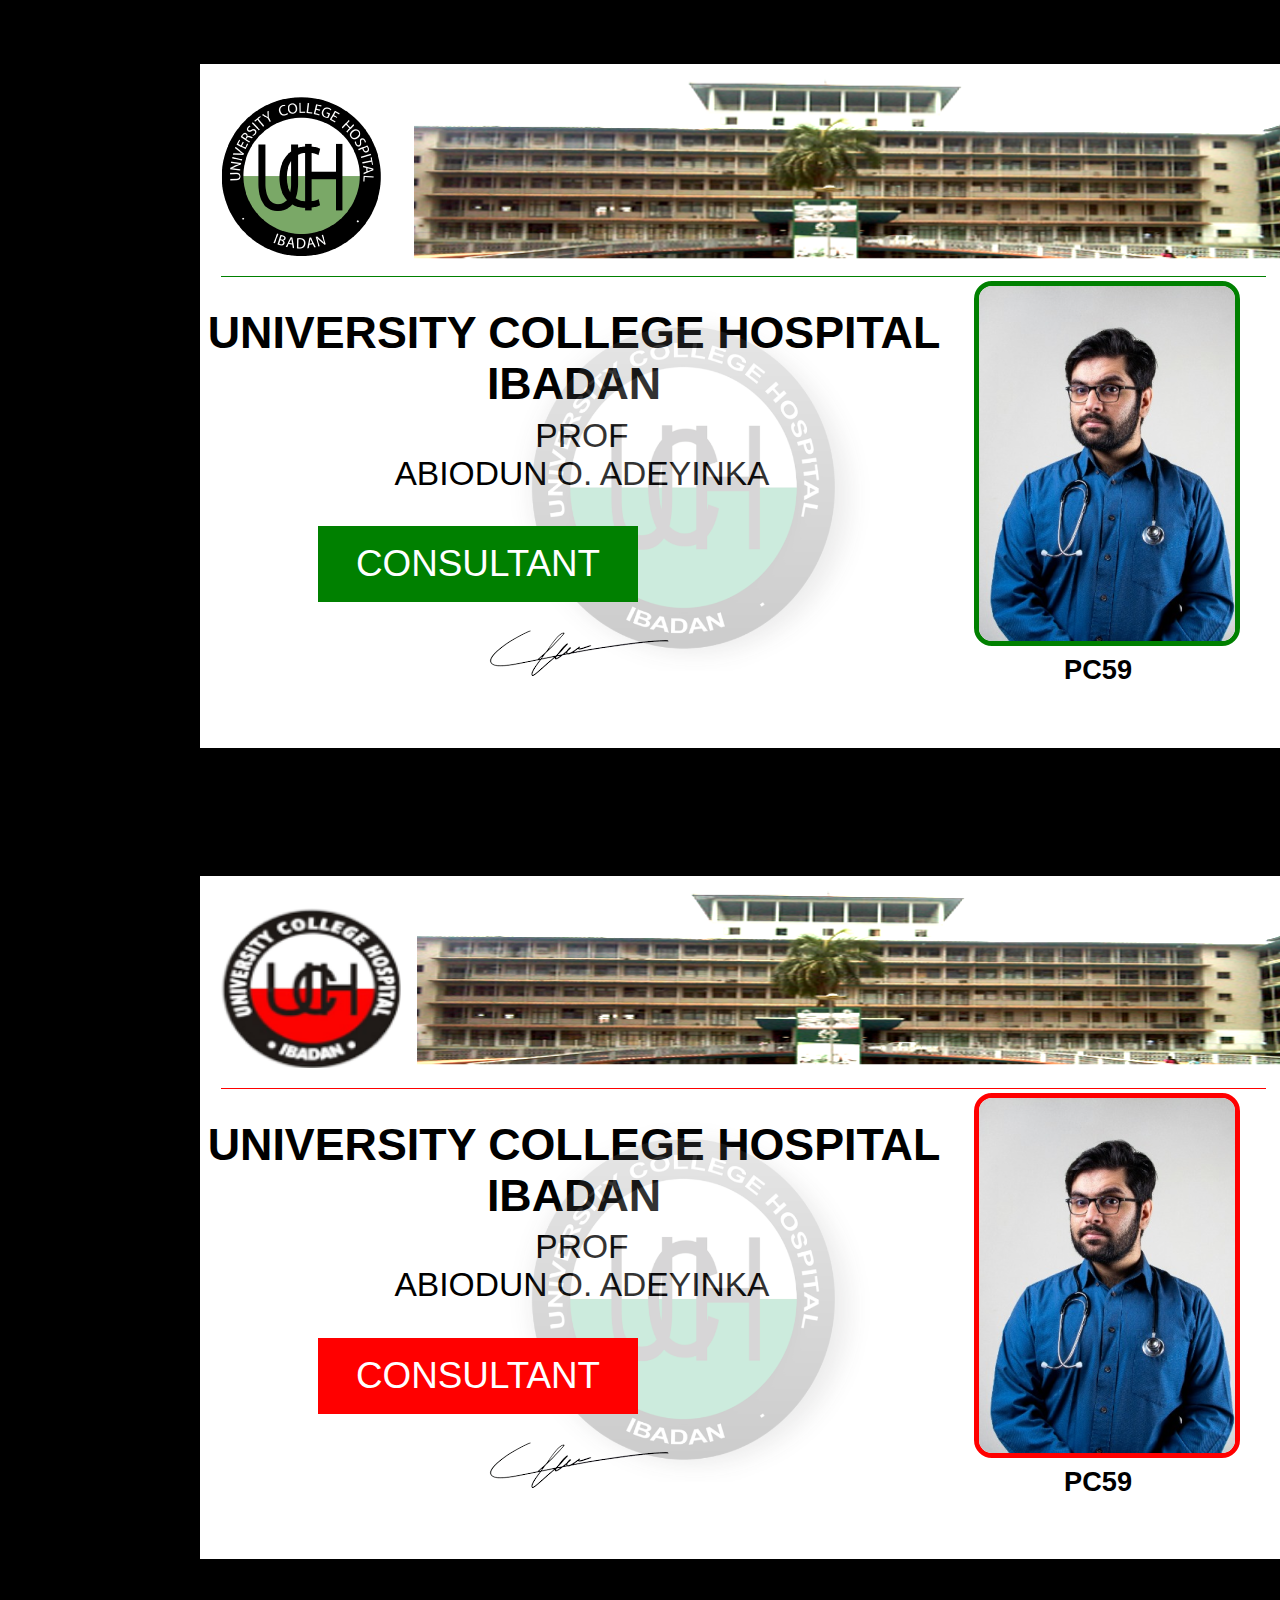
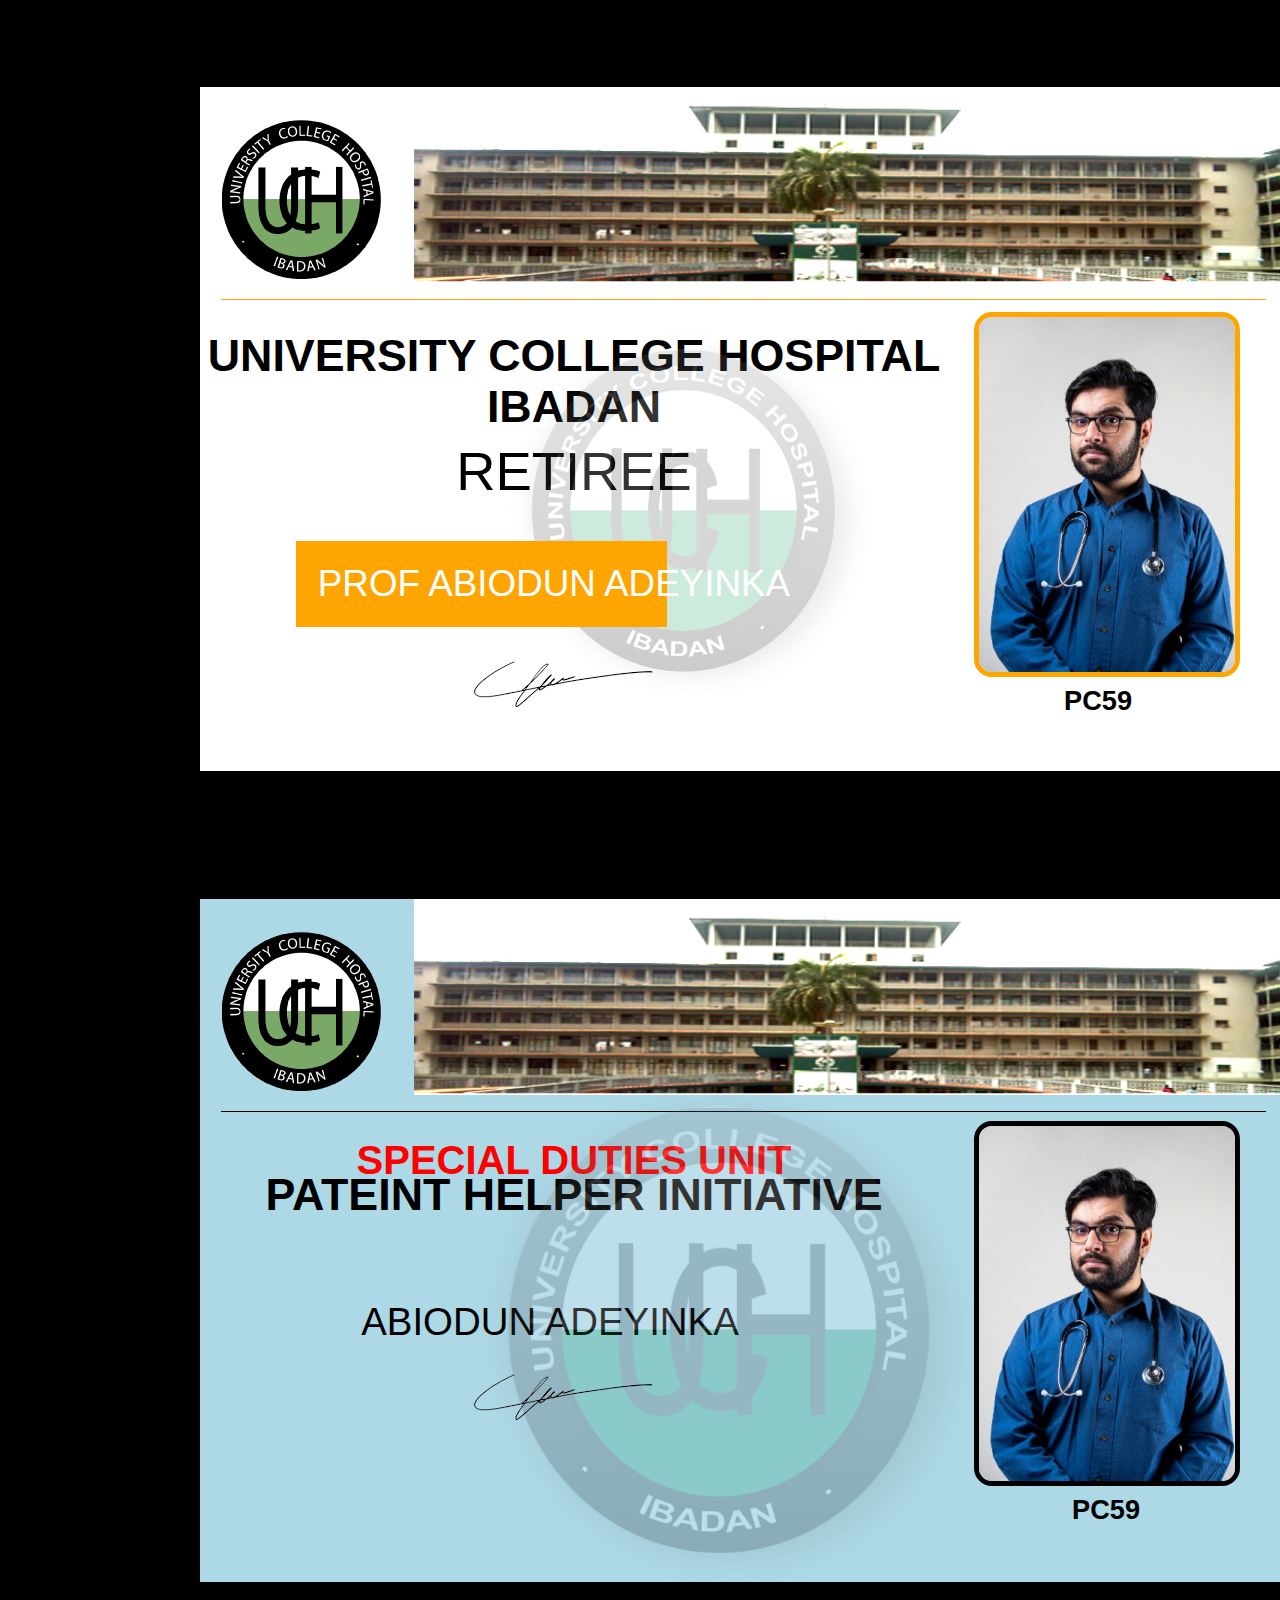
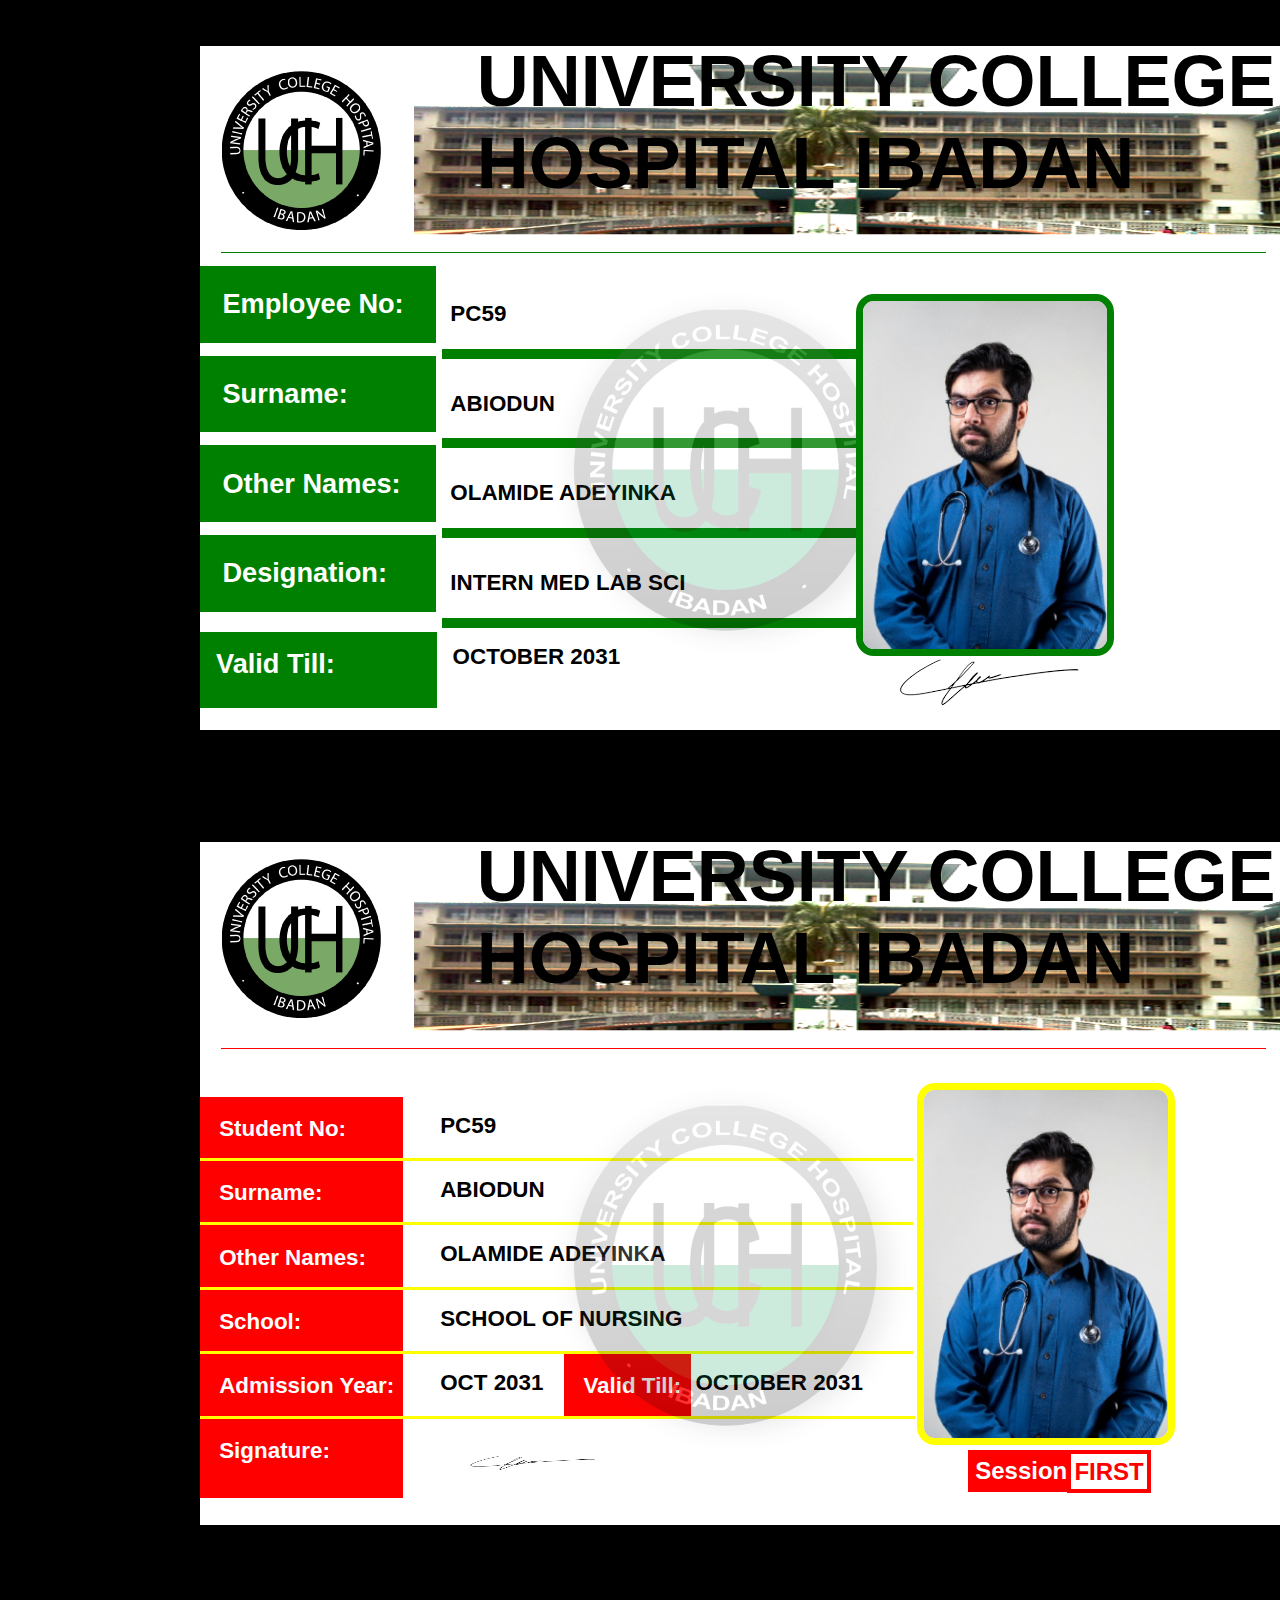
<file: index.html>
<!DOCTYPE html>
<html lang="en">
<head>
    <meta charset="UTF-8">
    <meta name="viewport" content="width=device-width, initial-scale=1.0">
    <title>Document</title>
    <link rel="stylesheet" href="style.css">
</head>
<body>
    <section class="id-card">

    <!-- MEMBERS OF STAFF ID CARD -->
    <div class="staffs">
        <div class="overlay">
            <img src="bluruchlogo.png" alt="bluruchlogo"> 
        </div>
        <div class="images">

            <div class="greenlogo">
        <img src="image 231.png"  alt="uch logo">
            </div>  
        <img src="uchbuilding.png" alt="uchbuilding image">
        </div>

    <div class="staff-info">
        <h1>UNIVERSITY COLLEGE HOSPITAL <br>IBADAN</h1>
        <P>PROF<br> ABIODUN O. ADEYINKA</P>
        <button class="">CONSULTANT</button>
        <img src="signatureimg1-removebg-preview.png" alt="staff signature">

        <div class="staff-image">
        <img src="staffimg.png" alt="staff image">
        <h3>PC59</h3>
        </div>

    </div>    
    </div>
    

    

    <!-- CONSULTANTS ID CARD --> 
    
    <div class="consultants">

        <div class="overlay">
            <img src="bluruchlogo.png" alt="bluruchlogo"> 
        </div>

        <div class="images4">
            <div class="redlogo">
        <img src="reduchlogo.png"  alt="uch logo">
            </div>

            <div class="">
        <img src="uchbuilding.png" alt="uchbuilding image">
        </div>
        </div>

    <div class="consultants-info">
        <h1>UNIVERSITY COLLEGE HOSPITAL <br>IBADAN</h1>
        <P>PROF<br> ABIODUN O. ADEYINKA</P>
        <button class="">CONSULTANT</button>
        <img src="signatureimg1-removebg-preview.png" alt="staff signature">

        <div class="consultants-image">
        <img src="staffimg.png" alt="staff image">
        <h3>PC59</h3>
        </div>

    </div>    
    </div>
    
    <!-- RETIREE ID CARD -->
    <div class="retiree">

        <div class="overlay">
            <img src="bluruchlogo.png" alt="bluruchlogo"> 
        </div>

        <div class="images1">
            <div class="logogreen">
        <img src="image 231.png"  alt="uch logo">
            </div>
        <img src="uchbuilding.png" alt="uchbuilding image">
        </div>

    <div class="retiree-info">
        <h1>UNIVERSITY COLLEGE HOSPITAL <br>IBADAN</h1>
        <p>RETIREE</p>
        <button class="">PROF ABIODUN ADEYINKA</button>
        <img src="signatureimg1-removebg-preview.png" alt="staff signature">

        <div class="retiree-image">
        <img src="staffimg.png" alt="staff image">
        <h3>PC59</h3>
        </div>

    </div>    
    </div>

    <!-- PATIENT HELPER INITATIVE -->
    <div class="patienthelper">

        <div class="overlay-blur">
            <img src="bluruchlogo.png" alt="bluruchlogo"> 
        </div>

        <div class="images2">
            <div class="greenuchlogo">
        <img src="image 231.png"  alt="uch logo">
            </div>
        <img src="uchbuilding.png" alt="uchbuilding image">
        </div>

    <div class="patienthelper-info">
        <h1>SPECIAL DUTIES UNIT</h1>
        <h2>PATEINT HELPER INITIATIVE</h2>
        <p>ABIODUN ADEYINKA</p>
        
        <img src="signatureimg1-removebg-preview.png" alt="staff signature">

        <div class="patienthelper-image">
        <img src="staffimg.png" alt="staff image">
        <h3>PC59</h3>
        </div>

    </div>    
    </div>

    <!-- INERN HOUSE OFFICERS ID CARD -->
    <div class="internhouse-officers">
        <div class="overlay8">
            <img src="bluruchlogo.png" alt="bluruchlogo"> 
        </div>
        <div class="images9">

            <div class="greenlogouch">
        <img src="image 231.png"  alt="uch logo">
            </div>  

        <img src="uchbuilding.png" alt="uchbuilding image">
        <h1>UNIVERSITY COLLEGE<br> HOSPITAL IBADAN</h1>
        </div>


        <div class="content">
            <div class="internofficers-info">
                <div class="row">
                    <span class="label">Employee No:</span>
                    <span class="value">PC59</span>
                </div>

                <div class="row">
                    <span class="label">Surname:</span>
                    <span class="value">ABIODUN</span>
                </div>

                <div class="row">
                    <span class="label">Other Names:</span>
                    <span class="value">OLAMIDE ADEYINKA</span>
                </div>

                <div class="row">
                    <span class="label">Designation:</span>
                    <span class="value">INTERN MED LAB SCI</span>
                </div>

                <div class="row">
                    <span class="label5">Valid Till:</span>
                    <span class="value5">OCTOBER 2031</span>
                </div>

               


            </div>
        </div>



     <div class="officers-info">
        
       

        <div class="officers-image">
            <div class="staff-img">
        <img src="staffimg.png" alt="staff image">
            </div>
            <div class="staff-signature">
            <img src="signatureimg1-removebg-preview.png" alt="staff signature">
            </div>
        </div>

    </div>     
    </div>

    <!-- UCH SCHOOLS STUDENT -->
    <div class="uch-students">
        <div class="overlay12">
            <img src="bluruchlogo.png" alt="bluruchlogo"> 
        </div>
        <div class="images22">

            <div class="greenlogouch1">
        <img src="image 231.png"  alt="uch logo">
            </div>  

        <img src="uchbuilding.png" alt="uchbuilding image">
        <h1>UNIVERSITY COLLEGE<br> HOSPITAL IBADAN</h1>
        </div>


        <div class="student-content">
            <div class="uchstudents-info">
                <div class="student-row">
                    <span class="student-label">Student No:</span>
                    <span class="student-value">PC59</span>
                </div>

                <div class="student-row">
                    <span class="student-label">Surname:</span>
                    <span class="student-value">ABIODUN</span>
                </div>

                <div class="student-row">
                    <span class="student-label">Other Names:</span>
                    <span class="student-value">OLAMIDE ADEYINKA</span>
                </div>

                <div class="student-row">
                    <span class="student-label">School:</span>
                    <span class="student-value">SCHOOL OF NURSING</span>
                </div>

                
                <div class="student-row1">
                    <span class="student-label1">Admission Year:</span>
                    <span class="student-value1">OCT 2031</span>
                    <span class="student-label2">Valid Till:</span>
                    <span class="student-value2">OCTOBER 2031</span>
                </div>
    
                <div class="student-row">
                    <span class="student-label5">Signature:</span>
                    <span class="student-value5"><img src="signatureimg1-removebg-preview.png" alt="staff signature"></span>
                </div>

               


            </div>
        </div>



     <div class="students-info">
        
        <div class="students-image">
            <div class="student-img">
        <img src="staffimg.png" alt="staff image">
            </div>
            <div class="students-session">
           <button>Session <span class="first">FIRST</span></button>
            </div>
        </div>

    </div>     
    </div>

</section>
</body>
</html>
</file>
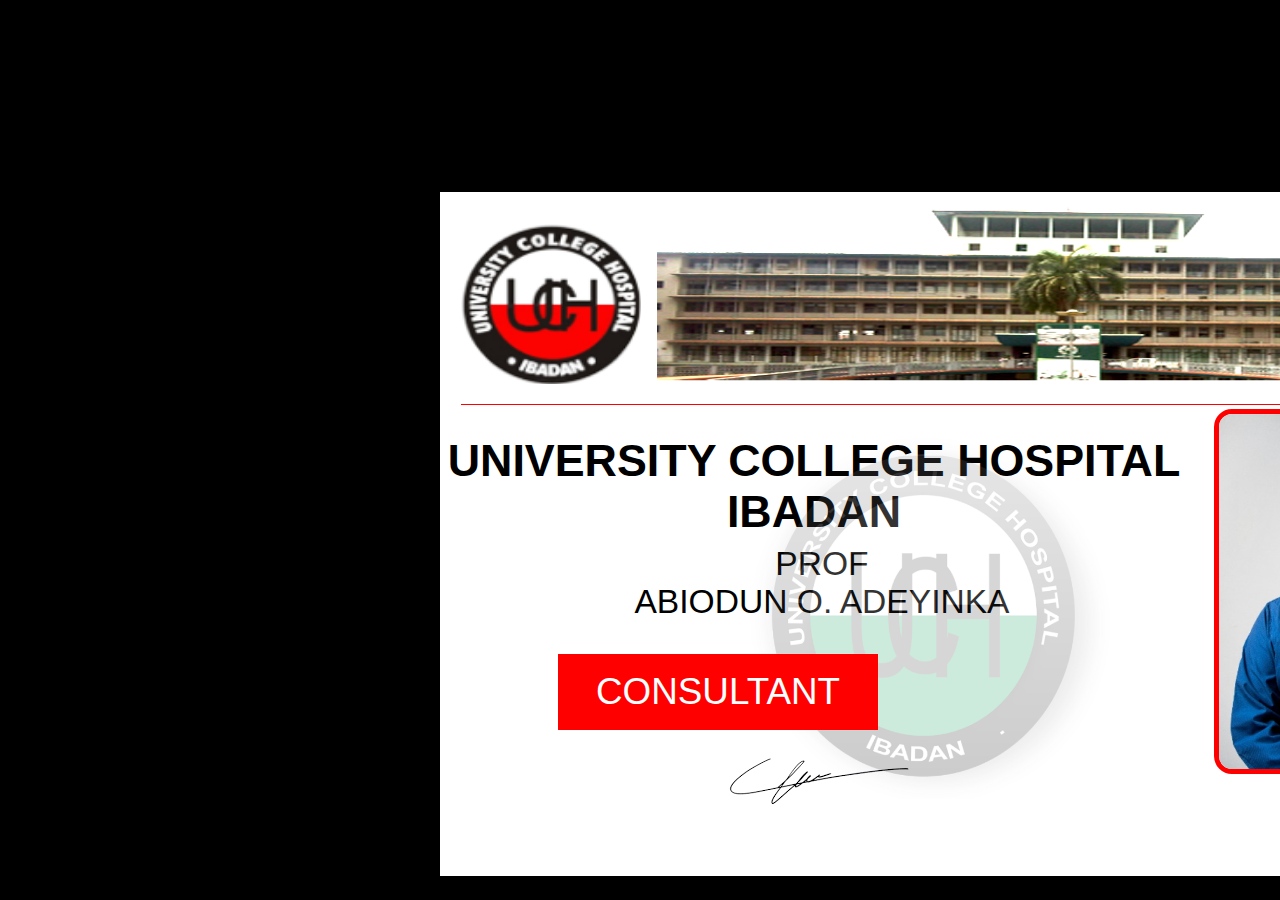
<file: consultants.html>
<!DOCTYPE html>
<html lang="en">
<head>
    <meta charset="UTF-8">
    <meta name="viewport" content="width=device-width, initial-scale=1.0">
    <title>Document</title>
    <link rel="stylesheet" href="consultants.css">
</head>
<body>
     <!-- CONSULTANTS ID CARD --> 
    
     <div class="consultants">

        <div class="overlay">
            <img src="bluruchlogo.png" alt="bluruchlogo"> 
        </div>

        <div class="images4">
            <div class="redlogo">
        <img src="reduchlogo.png"  alt="uch logo">
            </div>

            <div class="">
        <img src="uchbuilding.png" alt="uchbuilding image">
        </div>
        </div>

    <div class="consultants-info">
        <h1>UNIVERSITY COLLEGE HOSPITAL <br>IBADAN</h1>
        <P>PROF<br> ABIODUN O. ADEYINKA</P>
        <button class="">CONSULTANT</button>
        <img src="signatureimg1-removebg-preview.png" alt="staff signature">

        <div class="consultants-image">
        <img src="staffimg.png" alt="staff image">
        <h3>PC59</h3>
        </div>

    </div>    
    </div>
</body>
</html>
</file>
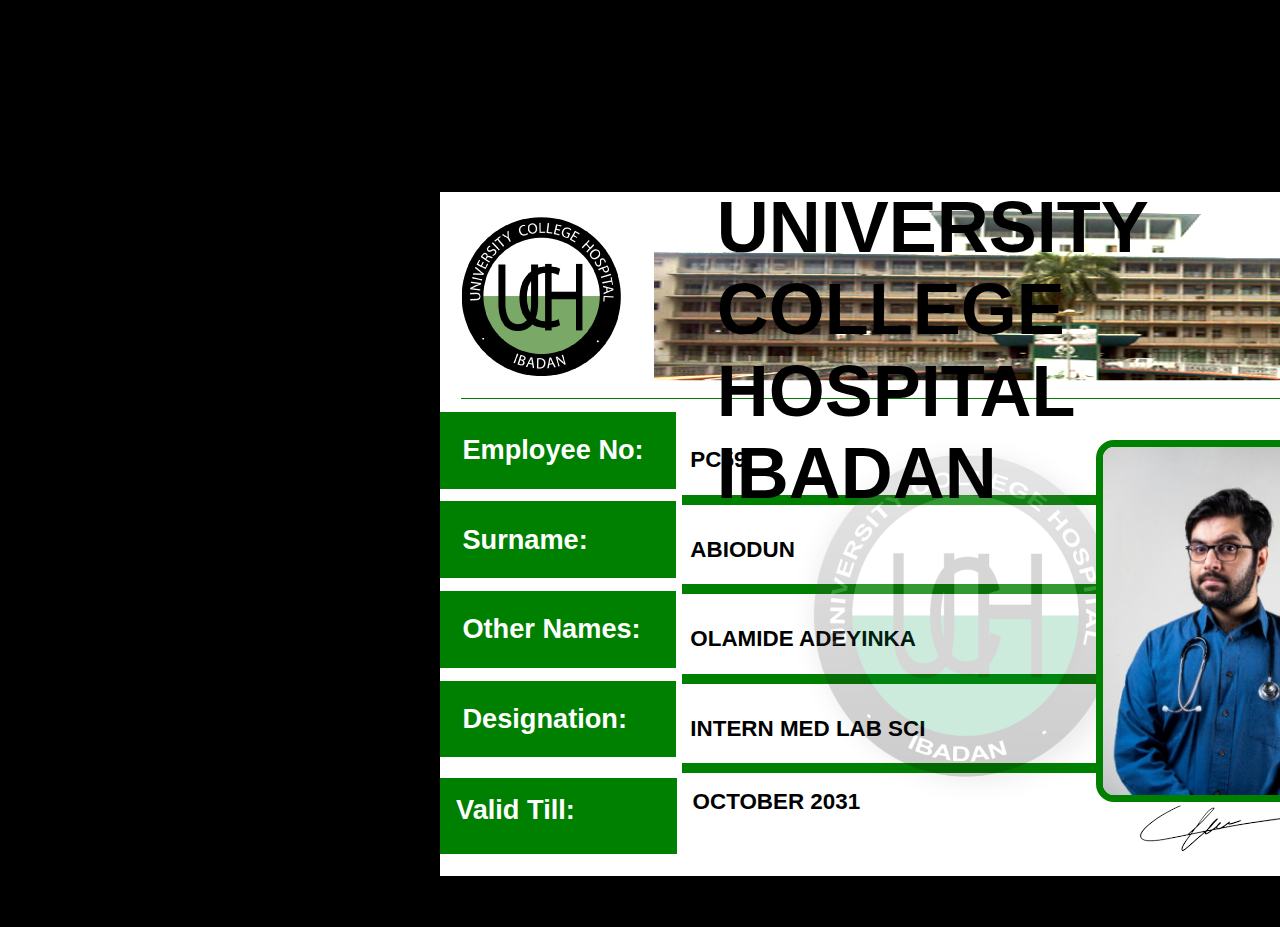
<file: internhouseofficers.html>
<!DOCTYPE html>
<html lang="en">
<head>
    <meta charset="UTF-8">
    <meta name="viewport" content="width=device-width, initial-scale=1.0">
    <title>Document</title>
    <link rel="stylesheet" href="internhouseofficers.css">
</head>
<body>
     <!-- INERN HOUSE OFFICERS ID CARD -->
     <div class="internhouse-officers">
        <div class="overlay8">
            <img src="bluruchlogo.png" alt="bluruchlogo"> 
        </div>
        <div class="images9">

            <div class="greenlogouch">
        <img src="image 231.png"  alt="uch logo">
            </div>  

        <img src="uchbuilding.png" alt="uchbuilding image">
        <h1>UNIVERSITY COLLEGE<br> HOSPITAL IBADAN</h1>
        </div>


        <div class="content">
            <div class="internofficers-info">
                <div class="row">
                    <span class="label">Employee No:</span>
                    <span class="value">PC59</span>
                </div>

                <div class="row">
                    <span class="label">Surname:</span>
                    <span class="value">ABIODUN</span>
                </div>

                <div class="row">
                    <span class="label">Other Names:</span>
                    <span class="value">OLAMIDE ADEYINKA</span>
                </div>

                <div class="row">
                    <span class="label">Designation:</span>
                    <span class="value">INTERN MED LAB SCI</span>
                </div>

                <div class="row">
                    <span class="label5">Valid Till:</span>
                    <span class="value5">OCTOBER 2031</span>
                </div>

               


            </div>
        </div>



     <div class="officers-info">
        
       

        <div class="officers-image">
            <div class="staff-img">
        <img src="staffimg.png" alt="staff image">
            </div>
            <div class="staff-signature">
            <img src="signatureimg1-removebg-preview.png" alt="staff signature">
            </div>
        </div>

    </div>     
    </div>
</body>
</html>
</file>
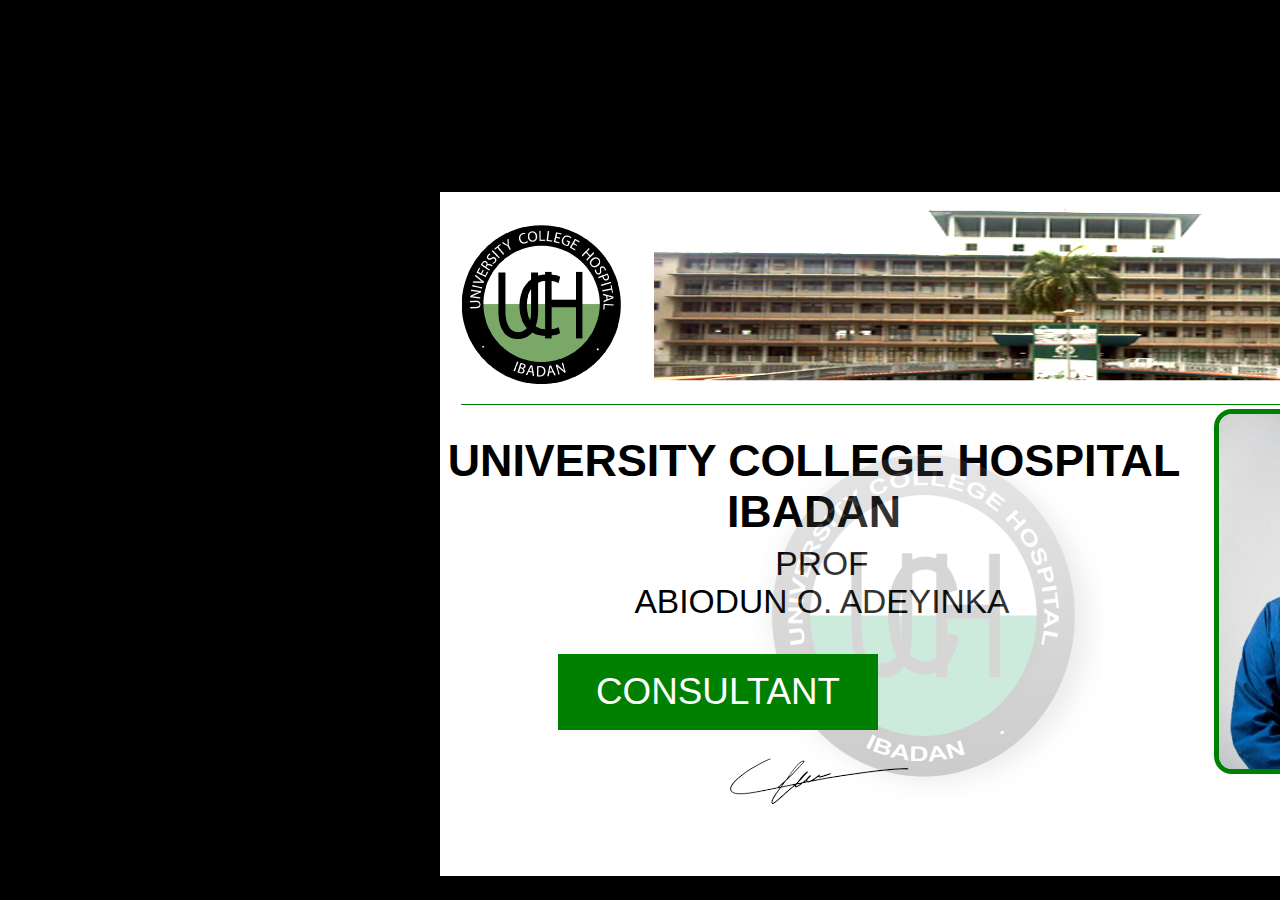
<file: membersofstaff.html>
<!DOCTYPE html>
<html lang="en">
<head>
    <meta charset="UTF-8">
    <meta name="viewport" content="width=device-width, initial-scale=1.0">
    <title>Document</title>
    <link rel="stylesheet" href="membersofstaff.css">
</head>
<body>
    
    <section class="membersofstaff">
    <!-- MEMBERS OF STAFF ID CARD -->
    <div class="staffs">
        <div class="overlay">
            <img src="bluruchlogo.png" alt="bluruchlogo"> 
        </div>
        <div class="images">

            <div class="greenlogo">
        <img src="image 231.png"  alt="uch logo">
            </div>  
            <div class="uch-building">
        <img src="uchbuilding.png" alt="uchbuilding image">
            </div>
        </div>

    <div class="staff-info">
        <h1>UNIVERSITY COLLEGE HOSPITAL <br>IBADAN</h1>
        <P>PROF<br> ABIODUN O. ADEYINKA</P>
        <button class="">CONSULTANT</button>
        <img src="signatureimg1-removebg-preview.png" alt="staff signature">

        <div class="staff-image">
        <img src="staffimg.png" alt="staff image">
        <h3>PC59</h3>
        </div>

    </div>    
    </div>
    

    </section>
</body>
</html>
</file>
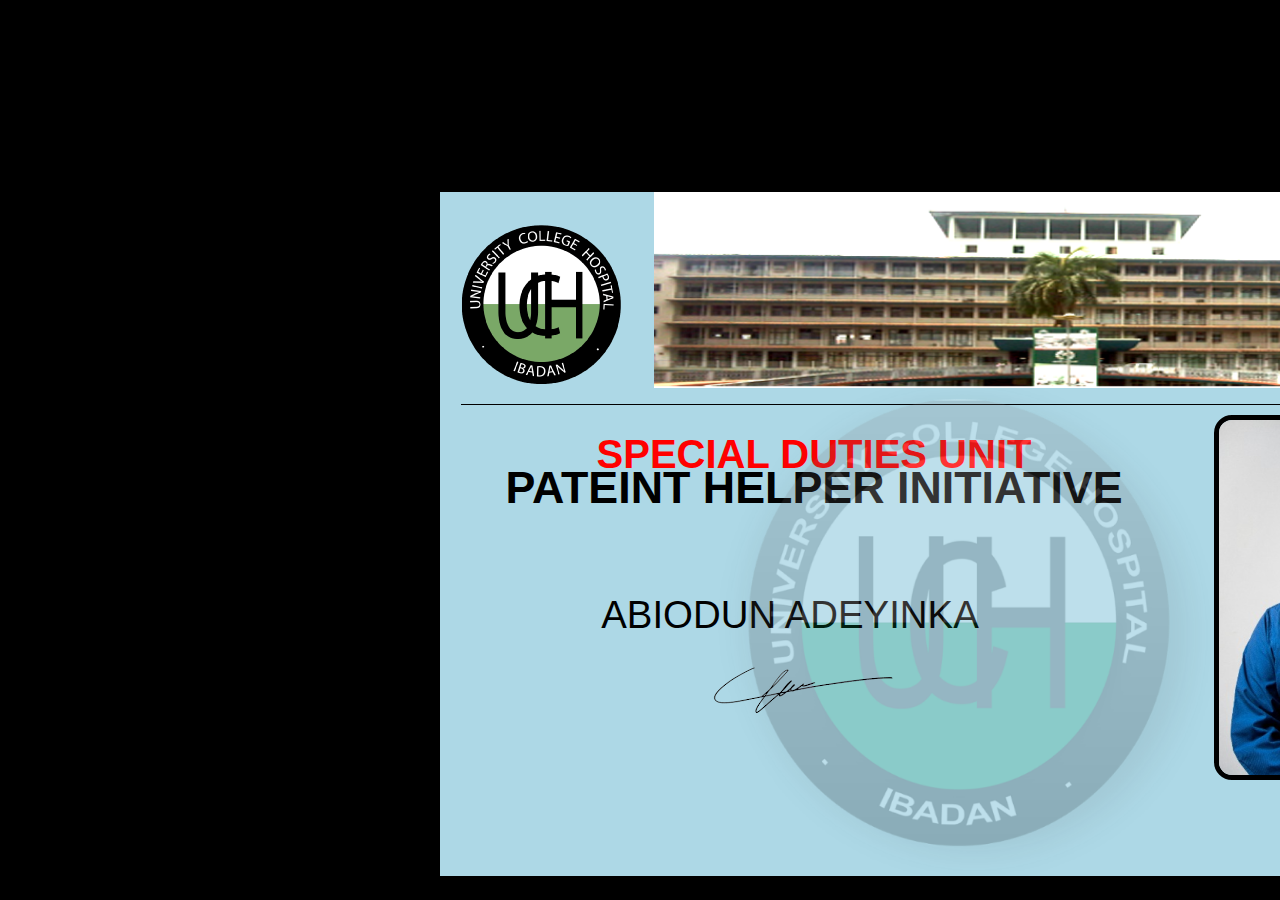
<file: patienthelper.html>
<!DOCTYPE html>
<html lang="en">
<head>
    <meta charset="UTF-8">
    <meta name="viewport" content="width=device-width, initial-scale=1.0">
    <title>Document</title>
    <link rel="stylesheet" href="patienthelper.css">
</head>
<body>
     <!-- PATIENT HELPER INITATIVE -->
     <div class="patienthelper">

        <div class="overlay-blur">
            <img src="bluruchlogo.png" alt="bluruchlogo"> 
        </div>

        <div class="images2">
            <div class="greenuchlogo">
        <img src="image 231.png"  alt="uch logo">
            </div>
        <img src="uchbuilding.png" alt="uchbuilding image">
        </div>

    <div class="patienthelper-info">
        <h1>SPECIAL DUTIES UNIT</h1>
        <h2>PATEINT HELPER INITIATIVE</h2>
        <p>ABIODUN ADEYINKA</p>
        
        <img src="signatureimg1-removebg-preview.png" alt="staff signature">

        <div class="patienthelper-image">
        <img src="staffimg.png" alt="staff image">
        <h3>PC59</h3>
        </div>

    </div>    
    </div>
</body>
</html>
</file>
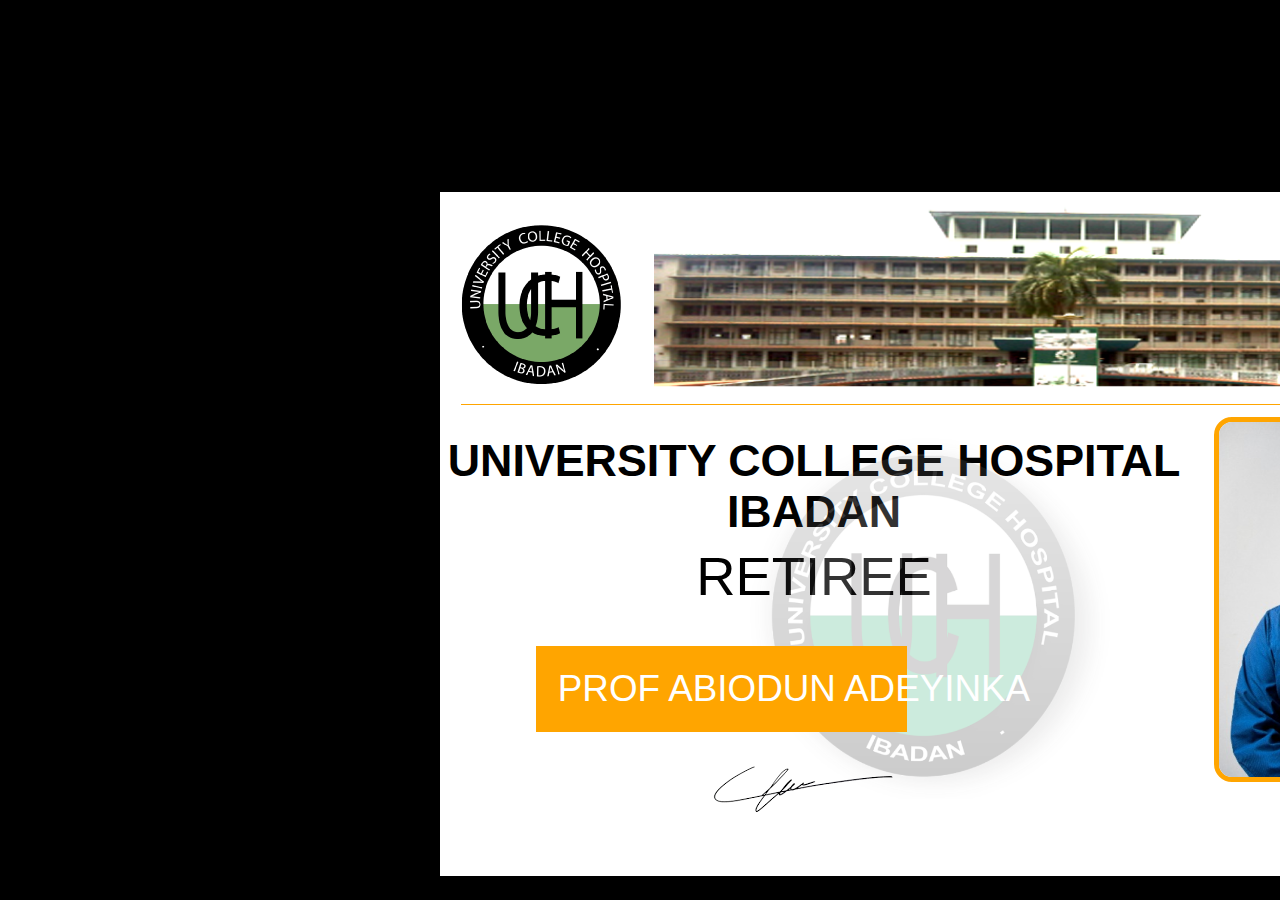
<file: retiree.html>
<!DOCTYPE html>
<html lang="en">
<head>
    <meta charset="UTF-8">
    <meta name="viewport" content="width=device-width, initial-scale=1.0">
    <title>Document</title>
    <link rel="stylesheet" href="retiree.css">
</head>
<body>
    <div class="retiree">

        <div class="overlay">
            <img src="bluruchlogo.png" alt="bluruchlogo"> 
        </div>

        <div class="images1">
            <div class="logogreen">
        <img src="image 231.png"  alt="uch logo">
            </div>
        <img src="uchbuilding.png" alt="uchbuilding image">
        </div>

    <div class="retiree-info">
        <h1>UNIVERSITY COLLEGE HOSPITAL <br>IBADAN</h1>
        <p>RETIREE</p>
        <button class="">PROF ABIODUN ADEYINKA</button>
        <img src="signatureimg1-removebg-preview.png" alt="staff signature">

        <div class="retiree-image">
        <img src="staffimg.png" alt="staff image">
        <h3>PC59</h3>
        </div>

    </div>    
    </div>
</body>
</html>
</file>
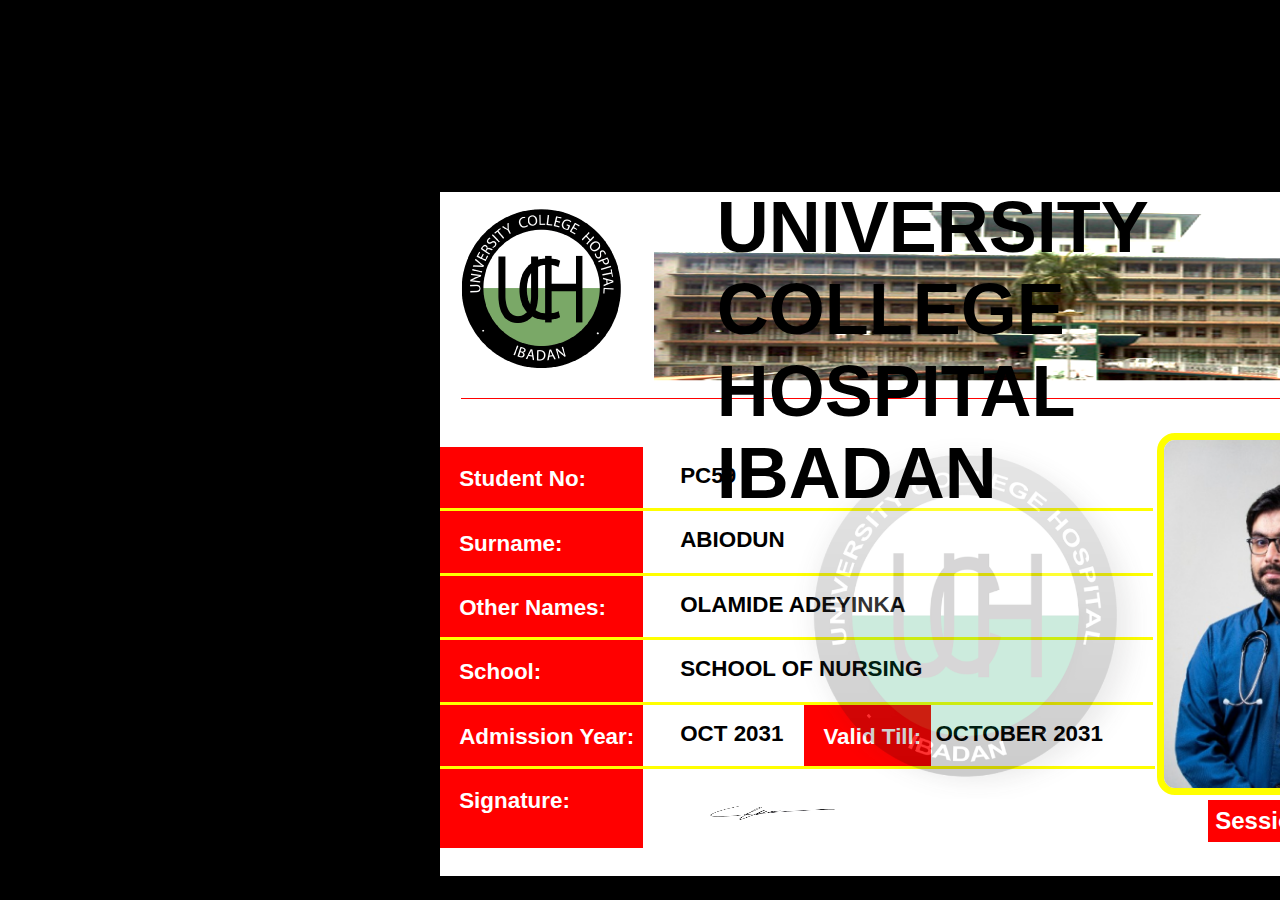
<file: uchschools.html>
<!DOCTYPE html>
<html lang="en">
<head>
    <meta charset="UTF-8">
    <meta name="viewport" content="width=device-width, initial-scale=1.0">
    <title>Document</title>
    <link rel="stylesheet" href="uchschools.css">
</head>
<body>
    <!-- UCH SCHOOLS STUDENT -->
    <div class="uch-students">
        <div class="overlay12">
            <img src="bluruchlogo.png" alt="bluruchlogo"> 
        </div>
        <div class="images22">

            <div class="greenlogouch1">
        <img src="image 231.png"  alt="uch logo">
            </div>  

        <img src="uchbuilding.png" alt="uchbuilding image">
        <h1>UNIVERSITY COLLEGE<br> HOSPITAL IBADAN</h1>
        </div>


        <div class="student-content">
            <div class="uchstudents-info">
                <div class="student-row">
                    <span class="student-label">Student No:</span>
                    <span class="student-value">PC59</span>
                </div>

                <div class="student-row">
                    <span class="student-label">Surname:</span>
                    <span class="student-value">ABIODUN</span>
                </div>

                <div class="student-row">
                    <span class="student-label">Other Names:</span>
                    <span class="student-value">OLAMIDE ADEYINKA</span>
                </div>

                <div class="student-row">
                    <span class="student-label">School:</span>
                    <span class="student-value">SCHOOL OF NURSING</span>
                </div>

                
                <div class="student-row1">
                    <span class="student-label1">Admission Year:</span>
                    <span class="student-value1">OCT 2031</span>
                    <span class="student-label2">Valid Till:</span>
                    <span class="student-value2">OCTOBER 2031</span>
                </div>
    
                <div class="student-row">
                    <span class="student-label5">Signature:</span>
                    <span class="student-value5"><img src="signatureimg1-removebg-preview.png" alt="staff signature"></span>
                </div>

               


            </div>
        </div>



     <div class="students-info">
        
        <div class="students-image">
            <div class="student-img">
        <img src="staffimg.png" alt="staff image">
            </div>
            <div class="students-session">
           <button>Session <span class="first">FIRST</span></button>
            </div>
        </div>

    </div>     
    </div>

</body>
</html>
</file>
<file: style.css>
body{
    background-color: black;
}

.id-card{
    height: 7000px;
}
/* STYLING FOR MEMBERS OF STAFF ID CARD */
.staffs{
    align-items: center;
    text-align: center;
    width: 1100px;
    height: 683.56px;
    top: 4498px;
    left: -8620px;
    gap: 0px;
    opacity: 0px;
    background-color: white;
    margin-top: 4rem;
    margin-left: 12rem;
    
}
.overlay img{
    width: 360px;
    width: 360px;
    position: absolute;
    margin-top: 15rem;
    margin-left: -15rem;
}
.images{
    border-bottom: 1px solid green;
    width: 95%;
    margin-left: 1.3rem;
    padding-bottom: 1rem;
    display: flex;
    gap: 2rem
}
.images .greenlogo img{
    margin-top: 2rem
}

.staff-info h1{
    font-size: 2.8em;
    font-family: 'Segoe UI', Tahoma, Geneva, Verdana, sans-serif;
    margin-right: 22rem;
}
.staff-info p{
    font-size: 2.1em;
    font-family: 'Segoe UI', Tahoma, Geneva, Verdana, sans-serif;
    margin-right: 21rem;
    margin-top: -1.4rem;
}
.staff-info button{
    background-color: green;
    color: #ffffff;
    border: 1px solid green;
    padding: 1rem;
    font-size: 2.3em;
    width: 25%;
    margin-left: -27rem;
    position: absolute;
}
.staff-info img{
    margin-top: 2rem;
    margin-left: -19rem;
    position: absolute;
}
 .staff-image img{
    margin-left: 14rem;
    margin-top: -15.3rem;
    border: 5px solid green;
    border-radius: 18px;
    position: absolute;
}
.staff-image h3{
    position: absolute;
    font-size: 1.7em;
    font-family: 'Segoe UI', Tahoma, Geneva, Verdana, sans-serif;
    margin-left: 54rem;
    margin-top: 8rem;
}



/* STYLING FOR CONSULTANTS ID CARD*/
    
.consultants{
    align-items: center;
    text-align: center;
    width: 1100px;
    height: 683.56px;
    top: 4498px;
    left: -8620px;
    gap: 0px;
    opacity: 0px;
    background-color: white;
    margin-top: 8rem;
    margin-left: 12rem;

}
.images4{
    border-bottom: 1px solid red;
    width: 95%;
    margin-left: 1.3rem;
    padding-bottom: 1rem;
    display: flex;
    gap: 1rem
}
.images4 .redlogo img{
    width: 180px;
    height: 160px;
    margin-top: 2rem;
}
.consultants-info h1{
    font-size: 2.8em;
    font-family: 'Segoe UI', Tahoma, Geneva, Verdana, sans-serif;
    margin-right: 22rem;
}
.consultants-info p{
    font-size: 2.1em;
    font-family: 'Segoe UI', Tahoma, Geneva, Verdana, sans-serif;
    margin-right: 21rem;
    margin-top: -1.4rem;
}
.consultants-info button{
    background-color: red;
    color: #ffffff;
    border: 1px solid red;
    padding: 1rem;
    font-size: 2.3em;
    width: 25%;
    margin-left: -27rem;
    position: absolute;
}
 .consultants-info img{
    margin-top: 2rem;
    margin-left: -19rem;
    position: absolute;
}  
 .consultants-info .consultants-image img{
    margin-left: 14rem;
    margin-top: -15.3rem;
    border: 5px solid red;
    border-radius: 18px;
    position: absolute;
}  
.consultants-image h3{
    position: absolute;
    font-size: 1.7em;
    font-family: 'Segoe UI', Tahoma, Geneva, Verdana, sans-serif;
    margin-left: 54rem;
    margin-top: 8rem;
}

/* STYLING FOR RETIREE ID CARD */
.retiree{
    align-items: center;
    text-align: center;
    width: 1100px;
    height: 683.56px;
    top: 4498px;
    left: -8620px;
    gap: 0px;
    opacity: 0px;
    background-color: white;
    margin-top: 8rem;
    margin-left: 12rem;
}
.images1{
    border-bottom: 1px solid orange;
    width: 95%;
    margin-left: 1.3rem;
    padding-bottom: 1rem;
    display: flex;
    gap: 2rem;
}
.images1 .logogreen img{
    margin-top: 2rem;
}
.retiree-info h1{
    font-size: 2.8em;
    font-family: 'Segoe UI', Tahoma, Geneva, Verdana, sans-serif;
    margin-right: 22rem;

}
.retiree-info p{
    font-size: 3.4em;
    font-family: 'Segoe UI', Tahoma, Geneva, Verdana, sans-serif;
    margin-right: 22rem;
    margin-top: -1.4rem;

}
.retiree-info button{
    background-color: orange;
    color: #ffffff;
    border: 1px solid orange;
    padding: 1.3rem;
    font-size: 2.3em;
    width: 29%;
    margin-left: 6rem;
    margin-top: -1rem;
    /* margin-top: -3rem; */
    position: absolute;
    display: block;
    white-space: nowrap;

}
.retiree-info img{
    margin-top: 2rem;
    margin-left: -20rem;
    position: absolute;

}
.retiree-info .retiree-image img{
    margin-left: 14rem;
    margin-top: -15.3rem;
    border: 5px solid orange;
    border-radius: 18px;
    position: absolute;

}
.retiree-image h3{
    position: absolute;
    font-size: 1.7em;
    font-family: 'Segoe UI', Tahoma, Geneva, Verdana, sans-serif;
    margin-left: 54rem;
    margin-top: 8rem;

}

/* STYLING FOR PATIENT HELPER INITATIVE */
.patienthelper{
    align-items: center;
    text-align: center;
    width: 1100px;
    height: 683.56px;
    top: 4498px;
    left: -8620px;
    gap: 0px;
    opacity: 0px;
    background-color: lightblue;
    margin-top: 8rem;
    margin-left: 12rem;
}
 .images2{
    border-bottom: 1px solid black;
    width: 95%;
    margin-left: 1.3rem;
    padding-bottom: 1rem;
    display: flex;
    gap: 2rem;
} 
.overlay-blur img{
    width: 500px;
    width: 500px;
    position: absolute;
    margin-top: 11rem;
    margin-left: -17rem;
}
.greenuchlogo img{
    margin-top: 2rem;

}
.patienthelper-info h1{
    font-size: 2.5em;
    font-family: 'Segoe UI', Tahoma, Geneva, Verdana, sans-serif;
    margin-right: 22rem;
    color: red;
}
.patienthelper-info h2{
    font-size: 2.8em;
    font-family: 'Segoe UI', Tahoma, Geneva, Verdana, sans-serif;
    margin-right: 22rem;
    margin-top: -2.6rem;
    

}
.patienthelper-info p{
    font-size: 2.4em;
    font-family: 'Segoe UI', Tahoma, Geneva, Verdana, sans-serif;
    margin-right: 25rem;
    margin-top: 5rem;

}

 .patienthelper-info img{
    margin-top: 12rem;
    margin-left: -27rem;

 }
.patienthelper-info img{
    margin-top: -5rem;
    margin-left: -20rem;
    position: absolute;
}
.patienthelper-info .patienthelper-image img{
    margin-left: 14rem;
    margin-top: -16.3rem;
    border: 5px solid black;
    border-radius: 18px;
    position: absolute;

}
.patienthelper-info .patienthelper-image h3{
    margin-left: 54.5rem;
    margin-top: 7rem;
    font-size: 1.7em;
    font-family: 'Segoe UI', Tahoma, Geneva, Verdana, sans-serif;
    position: absolute;
}

/* STYLING FOR INTERN HOUSE OFFICERS ID CARD */
.internhouse-officers{
    align-items: center;
    
    width: 1100px;
    height: 683.56px;
    top: 4498px;
    left: -8620px;
    gap: 0px;
    opacity: 0px;
    background-color: white;
    margin-top: 4rem;
    margin-left: 12rem;
}
.images9{
    border-bottom: 1px solid green;
    width: 95%;
    margin-left: 1.3rem;
    padding-bottom: 1rem;
    display: flex;
    gap: 2rem
}
.images9 h1{
    color: black;
    position: absolute;
    font-size: 4.5em;
    font-family: 'Segoe UI', Tahoma, Geneva, Verdana, sans-serif;
    margin-left: 16rem;
    margin-top: -0.4rem;
}
.overlay8 img{
    width: 360px;
    width: 360px;
    position: absolute;
    margin-top: 15rem;
    margin-left: 22rem;
}
.greenlogouch img{
    margin-top: 1.5rem;
}
.content{
    display: flex;
    justify-content: space-between;
    margin-top: 2rem;
}
.internofficers-info{
    width: 60%;
}
.row{
    display: flex;
    margin-bottom: 2rem;
    
    
}
.label{
    font-weight: bold;
    background-color: green;
    width: 35%;
    padding: 1.4rem;
    color: white;
    display: block;
    white-space: nowrap;
    font-size: 1.7em;
    font-family: 'Segoe UI', Tahoma, Geneva, Verdana, sans-serif;
    margin-top: -1.2rem;
}
.value{
    font-weight: bold;
    font-size: 1.4em;
    font-family: 'Segoe UI', Tahoma, Geneva, Verdana, sans-serif;
    padding-left: 0.5rem;
    padding-top: 1rem; 
    margin-bottom: -1rem;
    margin-left: 0.4rem;
    border-bottom: 10px solid green; 
    width: 75%;
}
.label5{
    font-weight: bold;
    background-color: green;
    width: 31%;
    height: 44px;
    padding: 1rem;
    color: white;
    display: block;
    white-space: nowrap;
    font-size: 1.7em;
    font-family: 'Segoe UI', Tahoma, Geneva, Verdana, sans-serif;
    margin-top: -0.7rem;
}
.value5{
    font-weight: bold;
    font-size: 1.4em;
    font-family: 'Segoe UI', Tahoma, Geneva, Verdana, sans-serif;
    padding-left: 1rem;
    padding-top: -1rem; 
    margin-bottom: -1rem;
}
.staff-img img{
    margin-left: 41rem;
    margin-top: -27.9rem;
    border: 7px solid green;
    border-radius: 18px;
    position: absolute;
    width: 244px;
    height: 348px;
}
.staff-signature img{
    position: absolute;
    margin-top: -9.6rem;
    margin-left: 41rem;
}

/* STYLING FOR UCH SCHOOLS STUDENT ID CARD */
.uch-students{
    align-items: center;
    width: 1100px;
    height: 683.56px;
    top: 4498px;
    left: -8620px;
    gap: 0px;
    opacity: 0px;
    background-color: white;
    margin-top: 7rem;
    margin-left: 12rem;
}
.overlay12 img{
    width: 360px;
    width: 360px;
    position: absolute;
    margin-top: 15rem;
    margin-left: 22rem; 
}
.greenlogouch1 img{
    margin-top: 1rem;
}
.images22{
    border-bottom: 1px solid red;
    width: 95%;
    margin-left: 1.3rem;
    padding-bottom: 1rem;
    display: flex;
    gap: 2rem;
    margin-bottom: 3rem;
}
.images22 h1{
    color: black;
    position: absolute;
    font-size: 4.5em;
    font-family: 'Segoe UI', Tahoma, Geneva, Verdana, sans-serif;
    margin-left: 16rem;
    margin-top: -0.4rem;
}
.student-row{
    display: flex;
    margin-bottom: rem;
}
.student-label{
    font-weight: bold;
    background-color: red;
    width: 15%;
    padding: 1.2rem;
    color: white;
    display: block;
    white-space: nowrap;
    font-size: 1.4em;
    font-family: 'Segoe UI', Tahoma, Geneva, Verdana, sans-serif;
    margin-top: rem;
    
}
.student-value{
    font-weight: bold;
    font-size: 1.4em;
    font-family: 'Segoe UI', Tahoma, Geneva, Verdana, sans-serif;
    padding-left: 15rem;
    padding-top: 1rem; 
    margin-bottom: rem;
    margin-left: -12.7rem;
    border-bottom: 3px solid yellow; 
    width: 43%;
    display: block;
    white-space: nowrap;
    
}
.student-value5 img{
    width: 180px;
    height: 57px;
}
.student-row1{
    display: flex;
}
.student-label1{
    font-weight: bold;
    background-color: red;
    width: 15%;
    padding: 1.2rem;
    color: white;
    display: block;
    white-space: nowrap;
    font-size: 1.4em;
    font-family: 'Segoe UI', Tahoma, Geneva, Verdana, sans-serif;
    margin-top: rem;
}
.student-value1{
    font-weight: bold;
    font-size: 1.4em;
    font-family: 'Segoe UI', Tahoma, Geneva, Verdana, sans-serif;
    padding-left: 15rem;
    padding-top: 1rem; 
    margin-bottom: rem;
    margin-left: -12.7rem;
    border-bottom: 3px solid yellow; 
    width: 20%;
    display: block;
    white-space: nowrap;
}
.student-label2{
    font-weight: bold;
    background-color: red;
    width: 8%;
    padding: 1.2rem;
    color: white;
    display: block;
    white-space: nowrap;
    font-size: 1.4em;
    font-family: 'Segoe UI', Tahoma, Geneva, Verdana, sans-serif;
    margin-top: rem;
    margin-left: -6rem;
}
.student-value2{
    font-weight: bold;
    font-size: 1.4em;
    font-family: 'Segoe UI', Tahoma, Geneva, Verdana, sans-serif;
    padding-left: 15rem;
    padding-top: 1rem; 
    margin-bottom: rem;
    margin-left: -14.7rem;
    border-bottom: 3px solid yellow; 
    width: 20%;
    display: block;
    white-space: nowrap;
}
.student-label5{
    font-weight: bold;
    background-color: red;
    width: 15%;
    padding: 1.2rem;
    color: white;
    display: block;
    white-space: nowrap;
    font-size: 1.4em;
    font-family: 'Segoe UI', Tahoma, Geneva, Verdana, sans-serif;
    margin-top: rem;
}
.student-value5{
    font-weight: bold;
    font-size: 1.4em;
    font-family: 'Segoe UI', Tahoma, Geneva, Verdana, sans-serif;
    padding-left: 15rem;
    padding-top: 1rem; 
    margin-bottom: rem;
    margin-left: -12.7rem;
    display: block;
    white-space: nowrap;
}
.student-img img{
    margin-left: 44.8rem;
    margin-top: -25.9rem;
    border: 7px solid yellow;
    border-radius: 18px;
    position: absolute;
    width: 244px;
    height: 348px;
}
.students-session button{
    padding: 0.2rem;
    background-color: red;
    color: white;
    font-size: 1.5em;
    font-family: 'Segoe UI', Tahoma, Geneva, Verdana, sans-serif;
    font-weight: bold;
    margin-left: 48rem;
    margin-top: -3rem;
    position: absolute;
    border: 4px solid red;
}
.students-session button .first{
    background: white;
    color: red;
    padding: 0.2rem;
    margin-left: rem;
    margin-top: -0.4rem;
    border: 4px solid red;
    position: absolute;
}
</file>
<file: consultants.css>
/* STYLING FOR CONSULTANTS ID CARD*/
body{
    background-color: black;
}    
.consultants{
    align-items: center;
    text-align: center;
    width: 1100px;
    height: 683.56px;
    top: 4498px;
    left: -8620px;
    gap: 0px;
    opacity: 0px;
    background-color: white;
    margin-top: 12rem;
    margin-left: 27rem;

}
.overlay img{
    width: 360px;
    width: 360px;
    position: absolute;
    margin-top: 15rem;
    margin-left: -15rem;
}
.images4{
    border-bottom: 1px solid red;
    width: 95%;
    margin-left: 1.3rem;
    padding-bottom: 1rem;
    display: flex;
    gap: 1rem
}
.images4 .redlogo img{
    width: 180px;
    height: 160px;
    margin-top: 2rem;
}
.consultants-info h1{
    font-size: 2.8em;
    font-family: 'Segoe UI', Tahoma, Geneva, Verdana, sans-serif;
    margin-right: 22rem;
}
.consultants-info p{
    font-size: 2.1em;
    font-family: 'Segoe UI', Tahoma, Geneva, Verdana, sans-serif;
    margin-right: 21rem;
    margin-top: -1.4rem;
}
.consultants-info button{
    background-color: red;
    color: #ffffff;
    border: 1px solid red;
    padding: 1rem;
    font-size: 2.3em;
    width: 25%;
    margin-left: -27rem;
    position: absolute;
}
 .consultants-info img{
    margin-top: 2rem;
    margin-left: -19rem;
    position: absolute;
}  
 .consultants-info .consultants-image img{
    margin-left: 14rem;
    margin-top: -15.3rem;
    border: 5px solid red;
    border-radius: 18px;
    position: absolute;
}  
.consultants-image h3{
    position: absolute;
    font-size: 1.7em;
    font-family: 'Segoe UI', Tahoma, Geneva, Verdana, sans-serif;
    margin-left: 54rem;
    margin-top: 8rem;
}

/* MOBILE PHONE STYLING */
@media only screen and (max-width: 600px){
    body{
        position: absolute;
    }
    .consultants{
        margin-left: -0rem;
        margin-top: 46rem;
    }
    .consultants-info button{
        margin-left: -26rem;
        width: 44%;
    }
}
</file>
<file: internhouseofficers.css>
/* STYLING FOR INTERN HOUSE OFFICERS ID CARD */
body{
    background-color: black;
}
.internhouse-officers{
    align-items: center;
    width: 1100px;
    height: 683.56px;
    top: 4498px;
    left: -8620px;
    gap: 0px;
    opacity: 0px;
    background-color: white;
    margin-top: 12rem;
    margin-left: 27rem;
}
.images9{
    border-bottom: 1px solid green;
    width: 95%;
    margin-left: 1.3rem;
    padding-bottom: 1rem;
    display: flex;
    gap: 2rem
}
.images9 h1{
    color: black;
    position: absolute;
    font-size: 4.5em;
    font-family: 'Segoe UI', Tahoma, Geneva, Verdana, sans-serif;
    margin-left: 16rem;
    margin-top: -0.4rem;
}
.overlay8 img{
    width: 360px;
    width: 360px;
    position: absolute;
    margin-top: 15rem;
    margin-left: 22rem;
}
.greenlogouch img{
    margin-top: 1.5rem;
}
.content{
    display: flex;
    justify-content: space-between;
    margin-top: 2rem;
}
.internofficers-info{
    width: 60%;
}
.row{
    display: flex;
    margin-bottom: 2rem;
    
    
}
.label{
    font-weight: bold;
    background-color: green;
    width: 35%;
    padding: 1.4rem;
    color: white;
    display: block;
    white-space: nowrap;
    font-size: 1.7em;
    font-family: 'Segoe UI', Tahoma, Geneva, Verdana, sans-serif;
    margin-top: -1.2rem;
}
.value{
    font-weight: bold;
    font-size: 1.4em;
    font-family: 'Segoe UI', Tahoma, Geneva, Verdana, sans-serif;
    padding-left: 0.5rem;
    padding-top: 1rem; 
    margin-bottom: -1rem;
    margin-left: 0.4rem;
    border-bottom: 10px solid green; 
    width: 75%;
}
.label5{
    font-weight: bold;
    background-color: green;
    width: 31%;
    height: 44px;
    padding: 1rem;
    color: white;
    display: block;
    white-space: nowrap;
    font-size: 1.7em;
    font-family: 'Segoe UI', Tahoma, Geneva, Verdana, sans-serif;
    margin-top: -0.7rem;
}
.value5{
    font-weight: bold;
    font-size: 1.4em;
    font-family: 'Segoe UI', Tahoma, Geneva, Verdana, sans-serif;
    padding-left: 1rem;
    padding-top: -1rem; 
    margin-bottom: -1rem;
}
.staff-img img{
    margin-left: 41rem;
    margin-top: -27.9rem;
    border: 7px solid green;
    border-radius: 18px;
    position: absolute;
    width: 244px;
    height: 348px;
}
.staff-signature img{
    position: absolute;
    margin-top: -9.6rem;
    margin-left: 41rem;
}

/* MOBILE PHONE STYLING */
@media only screen and (max-width: 600px){
    body{
        position: absolute;
    }
    .internhouse-officers{
        margin-left: 0rem;
        margin-top: 46rem;
    }
}
</file>
<file: membersofstaff.css>
/* STYLING FOR MEMBERS OF STAFF ID CARD */
body{
    background-color: black;
}
.staffs{
    align-items: center;
    text-align: center;
    width: 1100px;
    height: 683.56px;
    top: 4498px;
    left: -8620px;
    gap: 0px;
    opacity: 0px;
    background-color: white;
    margin-top: 12rem;
    margin-left: 27rem;
    
}
.overlay img{
    width: 360px;
    width: 360px;
    position: absolute;
    margin-top: 15rem;
    margin-left: -15rem;
}
.images{
    border-bottom: 1px solid green;
    width: 95%;
    margin-left: 1.3rem;
    padding-bottom: 1rem;
    display: flex;
    gap: 2rem
}
.images .greenlogo img{
    margin-top: 2rem
}

.staff-info h1{
    font-size: 2.8em;
    font-family: 'Segoe UI', Tahoma, Geneva, Verdana, sans-serif;
    margin-right: 22rem;
}
.staff-info p{
    font-size: 2.1em;
    font-family: 'Segoe UI', Tahoma, Geneva, Verdana, sans-serif;
    margin-right: 21rem;
    margin-top: -1.4rem;
}
.staff-info button{
    background-color: green;
    color: #ffffff;
    border: 1px solid green;
    padding: 1rem;
    font-size: 2.3em;
    width: 25%;
    margin-left: -27rem;
    position: absolute;
}
.staff-info img{
    margin-top: 2rem;
    margin-left: -19rem;
    position: absolute;
}
 .staff-image img{
    margin-left: 14rem;
    margin-top: -15.3rem;
    border: 5px solid green;
    border-radius: 18px;
    position: absolute;
}
.staff-image h3{
    position: absolute;
    font-size: 1.7em;
    font-family: 'Segoe UI', Tahoma, Geneva, Verdana, sans-serif;
    margin-left: 54rem;
    margin-top: 8rem;
}

/* MOBILE PHONE STYLING */
@media only screen and (max-width: 600px){
    
    body{
        position: absolute;
    }
    .staffs{
        margin-left: -0rem;
        margin-top: 46rem;
    }
    .staff-info button{
        margin-left: -26rem;
        width: 44%;
    }
}

/* TABLET VERSION STYLING */
@media (min-width: 600px) and (max-width:1026px){
    .staffs{
        margin-top: 22rem;
        justify-content: center;
    }
    .staff-info button{
        width: 60%;
        margin-left: -25rem;
    }
}
</file>
<file: patienthelper.css>
/* STYLING FOR PATIENT HELPER INITATIVE */
body{
    background-color: black;
}
.patienthelper{
    align-items: center;
    text-align: center;
    width: 1100px;
    height: 683.56px;
    top: 4498px;
    left: -8620px;
    gap: 0px;
    opacity: 0px;
    background-color: lightblue;
    margin-top: 12rem;
    margin-left: 27rem;
}
 .images2{
    border-bottom: 1px solid black;
    width: 95%;
    margin-left: 1.3rem;
    padding-bottom: 1rem;
    display: flex;
    gap: 2rem;
} 
.overlay-blur img{
    width: 500px;
    width: 500px;
    position: absolute;
    margin-top: 11rem;
    margin-left: -17rem;
}
.greenuchlogo img{
    margin-top: 2rem;

}
.patienthelper-info h1{
    font-size: 2.5em;
    font-family: 'Segoe UI', Tahoma, Geneva, Verdana, sans-serif;
    margin-right: 22rem;
    color: red;
}
.patienthelper-info h2{
    font-size: 2.8em;
    font-family: 'Segoe UI', Tahoma, Geneva, Verdana, sans-serif;
    margin-right: 22rem;
    margin-top: -2.6rem;
    

}
.patienthelper-info p{
    font-size: 2.4em;
    font-family: 'Segoe UI', Tahoma, Geneva, Verdana, sans-serif;
    margin-right: 25rem;
    margin-top: 5rem;

}

 .patienthelper-info img{
    margin-top: 12rem;
    margin-left: -27rem;

 }
.patienthelper-info img{
    margin-top: -5rem;
    margin-left: -20rem;
    position: absolute;
}
.patienthelper-info .patienthelper-image img{
    margin-left: 14rem;
    margin-top: -16.3rem;
    border: 5px solid black;
    border-radius: 18px;
    position: absolute;

}
.patienthelper-info .patienthelper-image h3{
    margin-left: 54.5rem;
    margin-top: 7rem;
    font-size: 1.7em;
    font-family: 'Segoe UI', Tahoma, Geneva, Verdana, sans-serif;
    position: absolute;
}


/* MOBILE PHONE STYLING */
@media only screen and (max-width: 600px){
    body{
        position: absolute;
    }
    .patienthelper{
        margin-left: -0rem;
        margin-top: 46rem;
    }
}
</file>
<file: retiree.css>
body{
    background-color: black;
}
.retiree{
    align-items: center;
    text-align: center;
    width: 1100px;
    height: 683.56px;
    top: 4498px;
    left: -8620px;
    gap: 0px;
    opacity: 0px;
    background-color: white;
    margin-top: 12rem;
    margin-left: 27rem;
}
.overlay img{
    width: 360px;
    width: 360px;
    position: absolute;
    margin-top: 15rem;
    margin-left: -15rem;
}
.images1{
    border-bottom: 1px solid orange;
    width: 95%;
    margin-left: 1.3rem;
    padding-bottom: 1rem;
    display: flex;
    gap: 2rem;
}
.images1 .logogreen img{
    margin-top: 2rem;
}
.retiree-info h1{
    font-size: 2.8em;
    font-family: 'Segoe UI', Tahoma, Geneva, Verdana, sans-serif;
    margin-right: 22rem;

}
.retiree-info p{
    font-size: 3.4em;
    font-family: 'Segoe UI', Tahoma, Geneva, Verdana, sans-serif;
    margin-right: 22rem;
    margin-top: -1.4rem;

}
.retiree-info button{
    background-color: orange;
    color: #ffffff;
    border: 1px solid orange;
    padding: 1.3rem;
    font-size: 2.3em;
    width: 29%;
    margin-left: 6rem;
    margin-top: -1rem;
    /* margin-top: -3rem; */
    position: absolute;
    display: block;
    white-space: nowrap;

}
.retiree-info img{
    margin-top: 2rem;
    margin-left: -20rem;
    position: absolute;

}
.retiree-info .retiree-image img{
    margin-left: 14rem;
    margin-top: -15.3rem;
    border: 5px solid orange;
    border-radius: 18px;
    position: absolute;

}
.retiree-image h3{
    position: absolute;
    font-size: 1.7em;
    font-family: 'Segoe UI', Tahoma, Geneva, Verdana, sans-serif;
    margin-left: 54rem;
    margin-top: 8rem;

}


/* MOBILE PHONE STYLING */
@media only screen and (max-width: 600px){
    body{
        position: absolute;
    }
    .retiree{
        margin-left: -0rem;
        margin-top: 46rem;
    }
    .retiree-info button{
        margin-left: 6rem;
        width: 50%;
    }
}
</file>
<file: uchschools.css>
/* STYLING FOR UCH SCHOOLS STUDENT ID CARD */
body{
    background-color: black;
}
.uch-students{
    align-items: center;
    width: 1100px;
    height: 683.56px;
    top: 4498px;
    left: -8620px;
    gap: 0px;
    opacity: 0px;
    background-color: white;
    margin-top: 12rem;
    margin-left: 27rem;
}
.overlay12 img{
    width: 360px;
    width: 360px;
    position: absolute;
    margin-top: 15rem;
    margin-left: 22rem; 
}
.greenlogouch1 img{
    margin-top: 1rem;
}
.images22{
    border-bottom: 1px solid red;
    width: 95%;
    margin-left: 1.3rem;
    padding-bottom: 1rem;
    display: flex;
    gap: 2rem;
    margin-bottom: 3rem;
}
.images22 h1{
    color: black;
    position: absolute;
    font-size: 4.5em;
    font-family: 'Segoe UI', Tahoma, Geneva, Verdana, sans-serif;
    margin-left: 16rem;
    margin-top: -0.4rem;
}
.student-row{
    display: flex;
    margin-bottom: rem;
}
.student-label{
    font-weight: bold;
    background-color: red;
    width: 15%;
    padding: 1.2rem;
    color: white;
    display: block;
    white-space: nowrap;
    font-size: 1.4em;
    font-family: 'Segoe UI', Tahoma, Geneva, Verdana, sans-serif;
    margin-top: rem;
    
}
.student-value{
    font-weight: bold;
    font-size: 1.4em;
    font-family: 'Segoe UI', Tahoma, Geneva, Verdana, sans-serif;
    padding-left: 15rem;
    padding-top: 1rem; 
    margin-bottom: rem;
    margin-left: -12.7rem;
    border-bottom: 3px solid yellow; 
    width: 43%;
    display: block;
    white-space: nowrap;
    
}
.student-value5 img{
    width: 180px;
    height: 57px;
}
.student-row1{
    display: flex;
}
.student-label1{
    font-weight: bold;
    background-color: red;
    width: 15%;
    padding: 1.2rem;
    color: white;
    display: block;
    white-space: nowrap;
    font-size: 1.4em;
    font-family: 'Segoe UI', Tahoma, Geneva, Verdana, sans-serif;
    margin-top: rem;
}
.student-value1{
    font-weight: bold;
    font-size: 1.4em;
    font-family: 'Segoe UI', Tahoma, Geneva, Verdana, sans-serif;
    padding-left: 15rem;
    padding-top: 1rem; 
    margin-bottom: rem;
    margin-left: -12.7rem;
    border-bottom: 3px solid yellow; 
    width: 20%;
    display: block;
    white-space: nowrap;
}
.student-label2{
    font-weight: bold;
    background-color: red;
    width: 8%;
    padding: 1.2rem;
    color: white;
    display: block;
    white-space: nowrap;
    font-size: 1.4em;
    font-family: 'Segoe UI', Tahoma, Geneva, Verdana, sans-serif;
    margin-top: rem;
    margin-left: -6rem;
}
.student-value2{
    font-weight: bold;
    font-size: 1.4em;
    font-family: 'Segoe UI', Tahoma, Geneva, Verdana, sans-serif;
    padding-left: 15rem;
    padding-top: 1rem; 
    margin-bottom: rem;
    margin-left: -14.7rem;
    border-bottom: 3px solid yellow; 
    width: 20%;
    display: block;
    white-space: nowrap;
}
.student-label5{
    font-weight: bold;
    background-color: red;
    width: 15%;
    padding: 1.2rem;
    color: white;
    display: block;
    white-space: nowrap;
    font-size: 1.4em;
    font-family: 'Segoe UI', Tahoma, Geneva, Verdana, sans-serif;
    margin-top: rem;
}
.student-value5{
    font-weight: bold;
    font-size: 1.4em;
    font-family: 'Segoe UI', Tahoma, Geneva, Verdana, sans-serif;
    padding-left: 15rem;
    padding-top: 1rem; 
    margin-bottom: rem;
    margin-left: -12.7rem;
    display: block;
    white-space: nowrap;
}
.student-img img{
    margin-left: 44.8rem;
    margin-top: -25.9rem;
    border: 7px solid yellow;
    border-radius: 18px;
    position: absolute;
    width: 244px;
    height: 348px;
}
.students-session button{
    padding: 0.2rem;
    background-color: red;
    color: white;
    font-size: 1.5em;
    font-family: 'Segoe UI', Tahoma, Geneva, Verdana, sans-serif;
    font-weight: bold;
    margin-left: 48rem;
    margin-top: -3rem;
    position: absolute;
    border: 4px solid red;
}
.students-session button .first{
    background: white;
    color: red;
    padding: 0.2rem;
    margin-left: rem;
    margin-top: -0.43rem;
    border: 4px solid red;
    position: absolute;
}

/* MOBILE PHONE STYLING */
@media only screen and (max-width: 600px){
    body{
        position: absolute;
    }
    .uch-students{
        margin-left: 0rem;
        margin-top: 46rem;
    }
}
</file>
